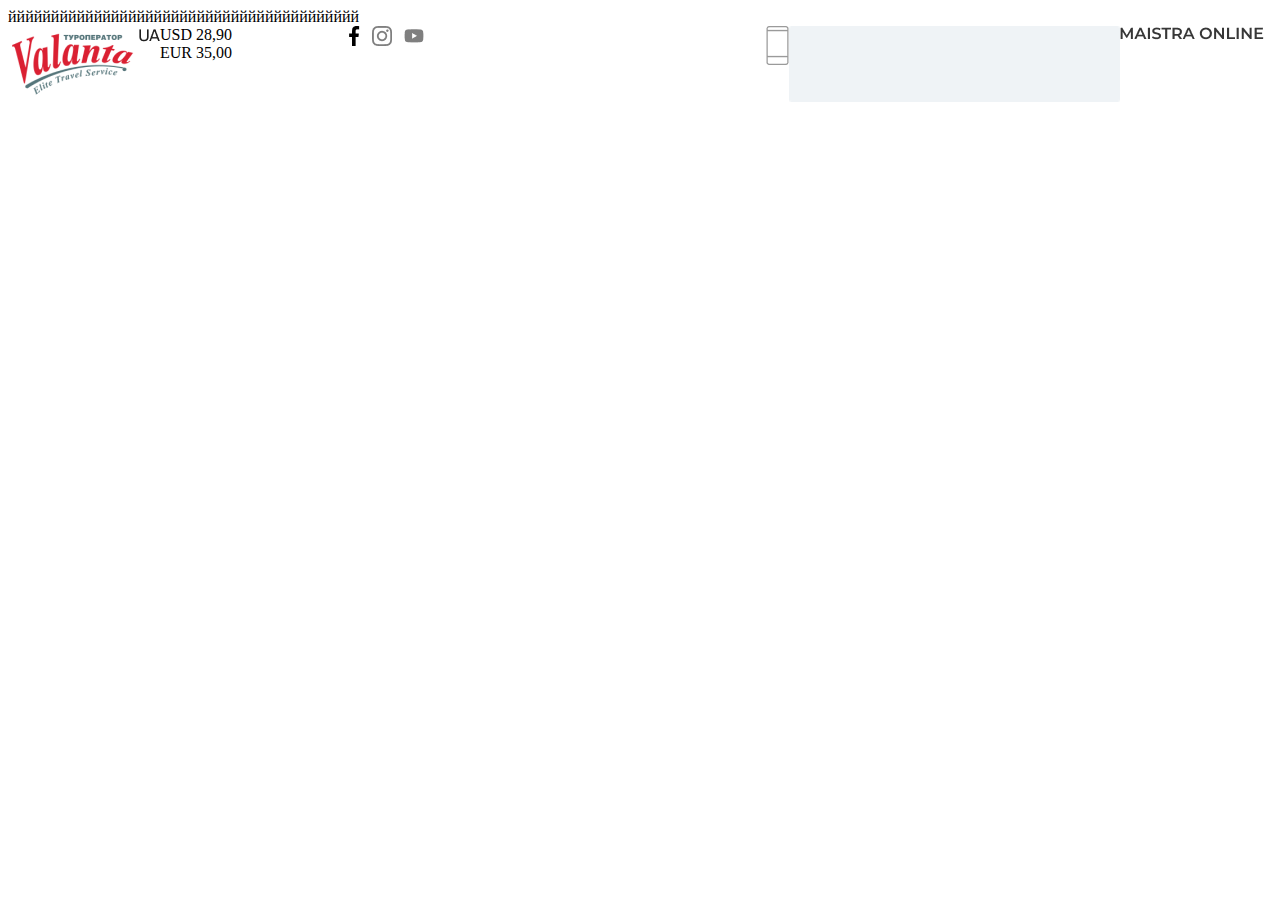
<file: lesson24/lesson24/index.html>
<!DOCTYPE html>
<html lang="en">
<head>
    <meta charset="UTF-8">
    <meta http-equiv="X-UA-Compatible" content="IE=edge">
    <meta name="viewport" content="width=device-width, initial-scale=1.0">
    <title>Document</title>
    <link rel="stylesheet" href="./styles.css">
</head>
<body>
    <header>
        ййййййййййййййййййййййййййййййййййййййййй
        <div class="container">
            <div class="header-inner">
                <div class="header-top">
                    <div class="header-logo">
                        <img src="./logo (1) 1.png" alt="">
                    </div>
                 <div class="header-lang">
                     <div class="lang"><img src="./UA.png" alt=""></div>
                     <div class="lang"><img src="./RU.png" alt=""></div>
                 </div>
                 <div class="header-cash">
                    <div class="money">USD 28,90</div>
                    <div class="money">EUR 35,00</div>
                 </div>
                 <div class="header-social">
                     <div class="social"><img src="./Vector (2).png" alt=""></div>
                     <div class="social"><img src="./instagram (1) 1.png" alt=""></div>
                     <div class="social"><img src="./youtube 1.png" alt=""></div>
                 </div>
                 <div class="header-phone">
                     <h2>044-537-20-07</h2>
                     <h2>068-537-20-07</h2>
                 </div>
                 <div class="header-phone2">
                     <div class="phone"><img src="./Vector (1).png" alt=""></div>
                 </div>
                 <div class="header-maistra">
                     <div class="maistra"><img src="./Rectangle 88.png" alt=""></div>
                     <div class="maistra2"><img src="./Maistra ONLINE.png" alt=""></div>
                     <div class="maistra3"><img src="./book 1.png" alt=""></div>
                 </div>
                </div>
                <div class="header-bottom"></div>
            </div>
        </div>
    </header>
</body>
</html>
</file>
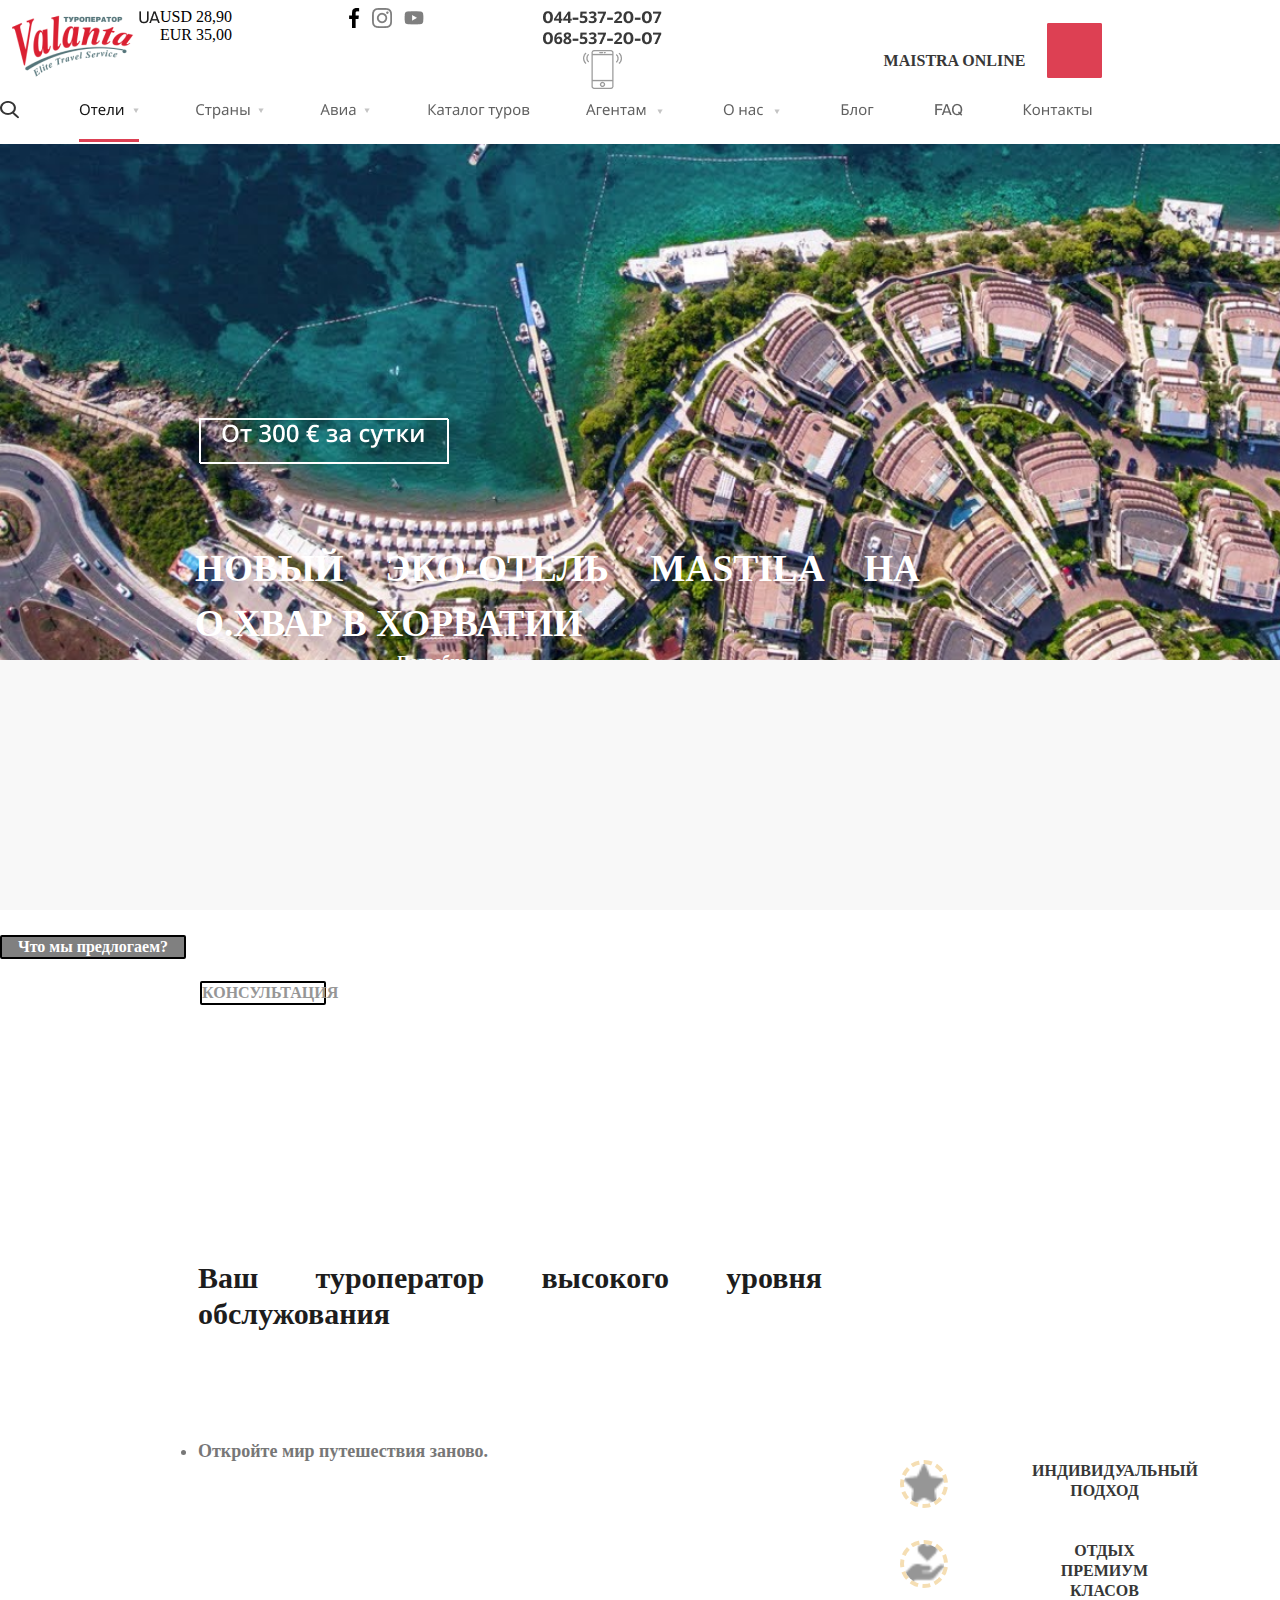
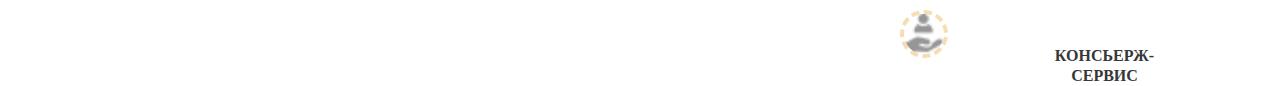
<file: lesson24/lesson24/1.html>
<!DOCTYPE html>
</body>
</html>
<html lang="en">
<head>
    <meta charset="UTF-8">
    <meta http-equiv="X-UA-Compatible" content="IE=edge">
    <meta name="viewport" content="width=device-width, initial-scale=1.0">
    <title>Document</title>
    <link rel="stylesheet" href="./styles.css">
</head>
<body>
    <header>
        <div class="container">
            <div class="header-inner">
                <div class="header-top">
                    <div class="header-logo">
                        <img src="./logo (1) 1.png" alt="">
                    </div>
                    <div class="header-lang">
                        <div class="lang"><img src="./UA.png" alt=""></div>
                        <div class="lang"><img src="./RU.png" alt=""></div>
                    </div>
                    <div class="header-cash">
                        <div class="money">USD 28,90</div>
                        <div class="money">EUR 35,00</div>
                    </div>
                    <div class="header-social">
                        <div class="social"><img src="./Vector (2).png" alt=""></div>
                        <div class="social"><img src="./instagram (1) 1.png" alt=""></div>
                        <div class="social"><img src="./youtube 1.png" alt=""></div>
                    </div>
                    <div class="header-phone">
                        <div class="phone1"><img src="./044-537-20-07.png" alt=""></div>
                        <div class="phone2"><img src="./068-537-20-07.png" alt=""></div>
                        <img src="./smartphone 1.png" alt="">
                    </div>
                    
                    <div class="header-maistra">
                     <div class="maistra">
                         <h1>Maistra online</h1>
                         <div class="img3"><img src="./Rectangle 89.png" alt="">
                        <div class="img"><img src="./book 1.png" alt=""></div>
                        </div>
                     </div>
                     <div class="maistra2">
                         <h3>Tours online</h3>
                         <div class="img4"><img src="./Rectangle 41.png" alt=""></div>
                         <div class="img2"><img src="./Frame 18.png" alt=""></div>
                     </div>
                    </div>
                        <div class="header-tours">
                        <div class="tours"><img src="./Group 165.png" alt=""></div>
                    </div>
                </div>
                        <div class="header-bottom">
                            <div class="header-main">
                                <div class="img5"><img src="./maxresdefault (1) 2.png" alt="">
                                <div class="price">
                                    <div class="price1">
                                        <img src="./От 300 € за сутки.png" alt="">
                                    </div>
                                    <div class="price2">
                                        <img src="./Rectangle 92.png" alt="">  
                                    </div>
                                </div>
                                <div class="add">
                                    <h5>Новый Эко-отель Mastila на о.Хвар в Хорватии </h5>
                                </div>
                                <div class="add2">
                                    <h2>Подробнее</h2>
                                    <div class="rectangle"><img src="./Rectangle 31.png" alt=""></div>
                                </div>
                            </div>
                                <div class="touroperater">
                                    <div class="rectangle1"><img src="./Rectangle 84.png" alt="">
                                        <p>Ваш туроператор высокого уровня обслужования</p>
                                    <li>Откройте мир путешествия заново.</li>
                                    <div class="icons">
                                        <img class="icons1" src="./Vector.png" alt="">
                                        <img class="icons2" src="./Frame 23.png" alt="">
                                        <img class="icons3" src="./Frame 24.png" alt="">
                                        <div class="text-icons1">
                                            <h1>Индивидуальный подход</h1>
                                        </div>
                                        <div class="text-icons2">
                                            <h1>Консьерж-сервис</h1>
                                        </div>
                                        <div class="text-icons3">
                                            <h1>Отдых премиум класов</h1>
                                        </div>
                                    </div>
                                    <div class="button1">
                                        <h4>Что мы предлогаем?</h4>
                                    </div>
                                    <div class="button2">
                                        <h3>Консультация</h3>
                                    </div>
                                            
                                    </div>
                                </div>
                                </div>
                            </div>
                        </div>
            </div>
        </div>
    </header>
</body>
</html>
</file>
<file: lesson24/lesson24/styles.css>
.container {
    display: inline;
    text-align: justify;
    display: flex;
    max-width: 1440px 100% ;
    justify-content: space-between;
    height: 20%;
}
.header-inner{
    width: 100%;
}
.header-top {
    display: flex;
}
.header-logo {
    width: 14%;
    width: 130px;
}
.header-lang {
    display: flex;
    flex-direction: column;
    text-align: center;
}
.lang {
    font-family: Impact, Haettenschweiler, 'Arial Narrow Bold', sans-serif;
    font-style: normal;
    font-weight: normal;
    font-size: 16px;
    line-height: 21px;
    /* Identical to box height */

    text-align: center;

    color: #1f1f1f;
}
h2 {
    margin-left: 100px;
    display: inline;

}
.social {
    display: inline;
    margin-left: 12px;
}
.phone {
    margin-left: 75px;
}

.header-social {
    display: inline;
    display: flex;
    width: 14%;
}
.header-phone {
display: inline;
font-size: 16px;
line-height: 21px;
text-align: center;
width: 14%;
}
.tours {
    position: absolute;
    width: 1440px;
    height: 70px;
    left: 0px;
    top: 100px;
    background: #FFFFFF;
}
h1 {
    position: absolute;
    width: 145px;
    height: 20px;
    left: 882px;
    top: 40px;
    font-family: Montserrat;
    font-style: normal;
    font-weight: 600;
    font-size: 16px;
    line-height: 20px;
    /* identical to box height */
    text-align: center;
    text-transform: uppercase;
    color: #373737;
}
.maistra {
   display: flex;
}
.header-tours {
    width: 1440px;
    height: 70px;
    left: 0px;
    top: 100px;
    background: #FFFFFF;
    width: 14%;
}
h3 {
    display: flex;
    margin-left: 200px;
}
.header-maistra {
    display: inline;
    display: flex;
    justify-content: space-between;
    width: 14%;
}
.header-cash {
width: 14%;
}
h3 {
    width: 118px;
    height: 20px;
    left: 1147px;
    top: 40px;
    font-family: Montserrat;
    font-style: normal;
    font-weight: 600;
    font-size: 16px;
    line-height: 20px;
    /* identical to box height */
    text-align: center;
    text-transform: uppercase;
    color: #373737;
}
.img {
 left: 26.63%;
right: 23.54%;
top: 40.82%;
bottom: 25.31%;
background: #FFFFFF;
}
.img3{
    position: absolute;
width: 55px;
height: 55px;
left: 1047px;
top: 23px;
background: #DD4053;
border-radius: 2px;
}
.img4 {
    position: absolute;
width: 55px;
height: 55px;
left: 1282px;
top: 23px;

background: #4AD295;
border-radius: 2px;
}
.img2 {
    left: 0%;
    right: 0%;
    top: 0%;
    bottom: 0%;
    
    background: #FFFFFF;
}
.img5 {
    width: 100%;
    position: absolute;
    margin-top: 50px;
width: 1440px;
height: 60%;
left: 0px;
background: url(./maxresdefault\ \(1\)\ 2.png) no-repeat;
display: flex;
}
.price1 {
    position: absolute;
width: 205px;
height: 32px;
left: 222px;
top: 280px;
font-family: Open Sans;
font-style: normal;
font-weight: 600;
font-size: 24px;
line-height: 32px;
/* identical to box height, or 133% */
color: #FFFFFF;
}
.price2 {
    position: absolute;
width: 249px;
height: 45px;
left: 199px;
top: 274px;
border: 1px solid #FFFFFF;
box-sizing: border-box;
}
.add {
    position: absolute;
width: 725px;
height: 102px;
left: 195px;
top: 335px;

font-family: Montserrat;
font-style: normal;
font-weight: 500;
font-size: 45px;
line-height: 55px;
/* or 122% */

text-transform: uppercase;

color: #FFFFFF;
}
h2 {
    position: absolute;
width: 99px;
height: 20px;
left: 286px;
top: 495px;

font-family: Montserrat;
font-style: normal;
font-weight: bold;
font-size: 16px;
line-height: 20px;
/* identical to box height */

text-align: center;

position: absolute;
width: 99px;
height: 20px;
left: 286px;
top: 495px;

font-family: Montserrat;
font-style: normal;
font-weight: bold;
font-size: 16px;
line-height: 20px;
/* identical to box height */
text-align: center;
color: #FFFFFF;
}
.rectangle1 {
    position: absolute;
    width: 1440px;
    height: 250px;
    left: 0px;
    top: 660px;
    background: #F8F8F8;
}
p {
    position: absolute;
width: 624px;
height: 72px;
left: 198px;
top: 570px;

font-family: Montserrat;
font-style: normal;
font-weight: 600;
font-size: 30px;
line-height: 36px;
/* or 120% */
color: #1D1D1D;
}

li {
    position: absolute;
width: 335px;
height: 28px;
left: 198px;
top: 777px;

font-family: Open Sans;
font-style: normal;
font-weight: 600;
font-size: 18px;
line-height: 28px;
/* identical to box height, or 156% */


color: #777777;

}
.poslugy {
    position: absolute;
width: 370px;
height: 198px;
left: 949px;
top: 687px;

font-family: Open Sans;
font-style: normal;
font-weight: 600;
font-size: 18px;
line-height: 66px;
/* or 367% */


color: #3D3D3D;
}
.icons1 {
    width: 40px;
    height: 40px;
    position: absolute;
    left: 900px;
    top: 800px;
    font-style: normal;
    font-size: 16px;
    color: wheat;
    border: wheat 4px dashed;
    border-radius: 50px;
}
.text-icons1 {
position: absolute;
left: 150px;
top: 750px;
font-style: normal;
font-size: 16px;
color: wheat;
}
.icons2 {
    width: 40px;
    height: 40px;
    position: absolute;
    left: 900px;
    top: 950px;
    font-style: normal;
    font-size: 16px;
    color: wheat;
    border: wheat 4px dashed;
    border-radius: 50px
}
.icons3 {
    width: 40px;
    height: 40px;
    position: absolute;
    left: 900px;
    top: 880px;
    font-style: normal;
    font-size: 16px;
    color: wheat;
     border: wheat 4px dashed;
     border-radius: 50px;
}
.text-icons2 {
    left: 150px;
    top: 935px;
    font-style: normal;
    position: absolute;
    font-size: 16px;
    color: wheat;
}
.text-icons3 {
    left: 150px;
    position: absolute;
    top: 830px;
    font-style: normal;
    font-size: 16px;
    color: wheat;
}

h4 {
    width: 182px;
    height: 20px;
    left: 242px;
    top: 840px;
    
    font-family: Montserrat;
    font-style: normal;
    font-weight: bold;
    font-size: 16px;
    line-height: 20px;
    border: 2px black solid;
    border-radius: 2px;
    background-color: gray;
    text-align: center;
    
    color: white;
}
h3 {
width: 122px;
height: 20px;
left: 548px;
top: 840px;

font-family: Montserrat;
font-style: normal;
font-weight: bold;
font-size: 16px;
line-height: 20px;
border: black 2px solid;
border-radius: 2px;
display: flex ;

color: #969696;
}
</file>
